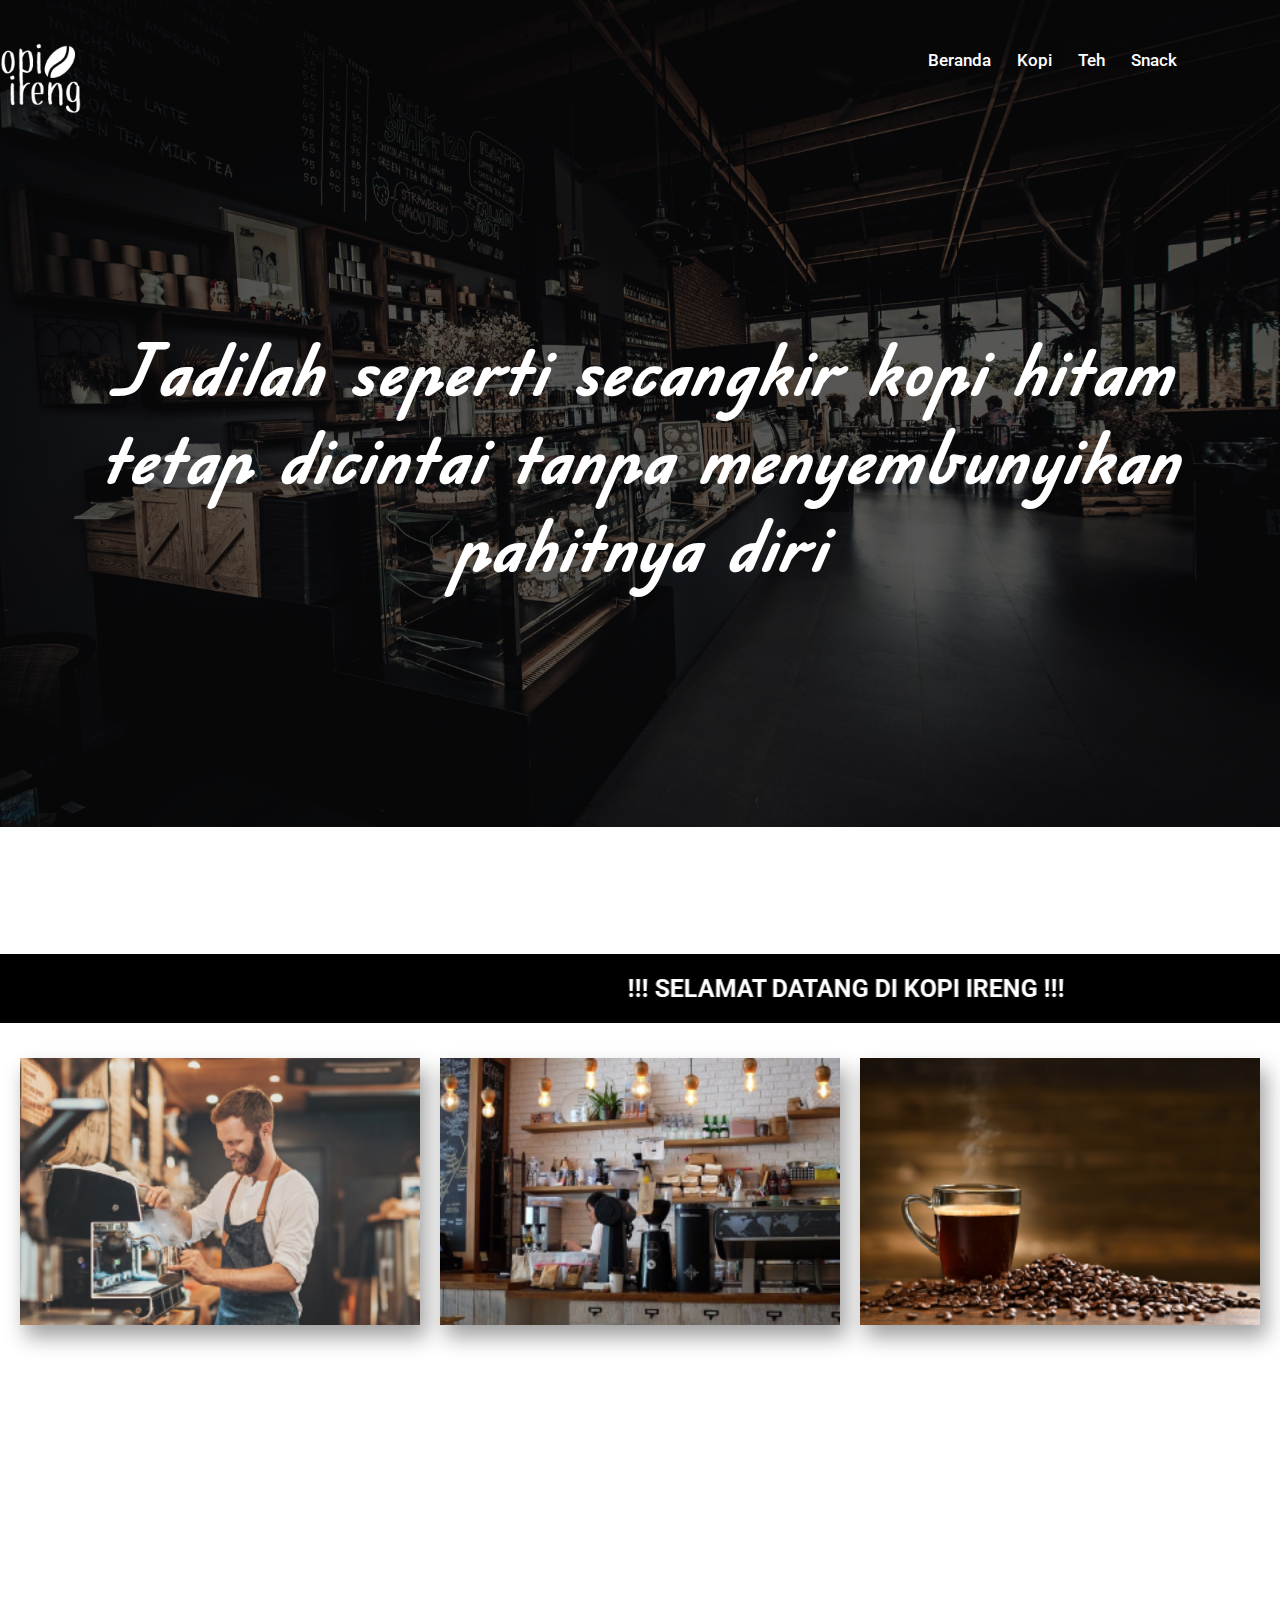
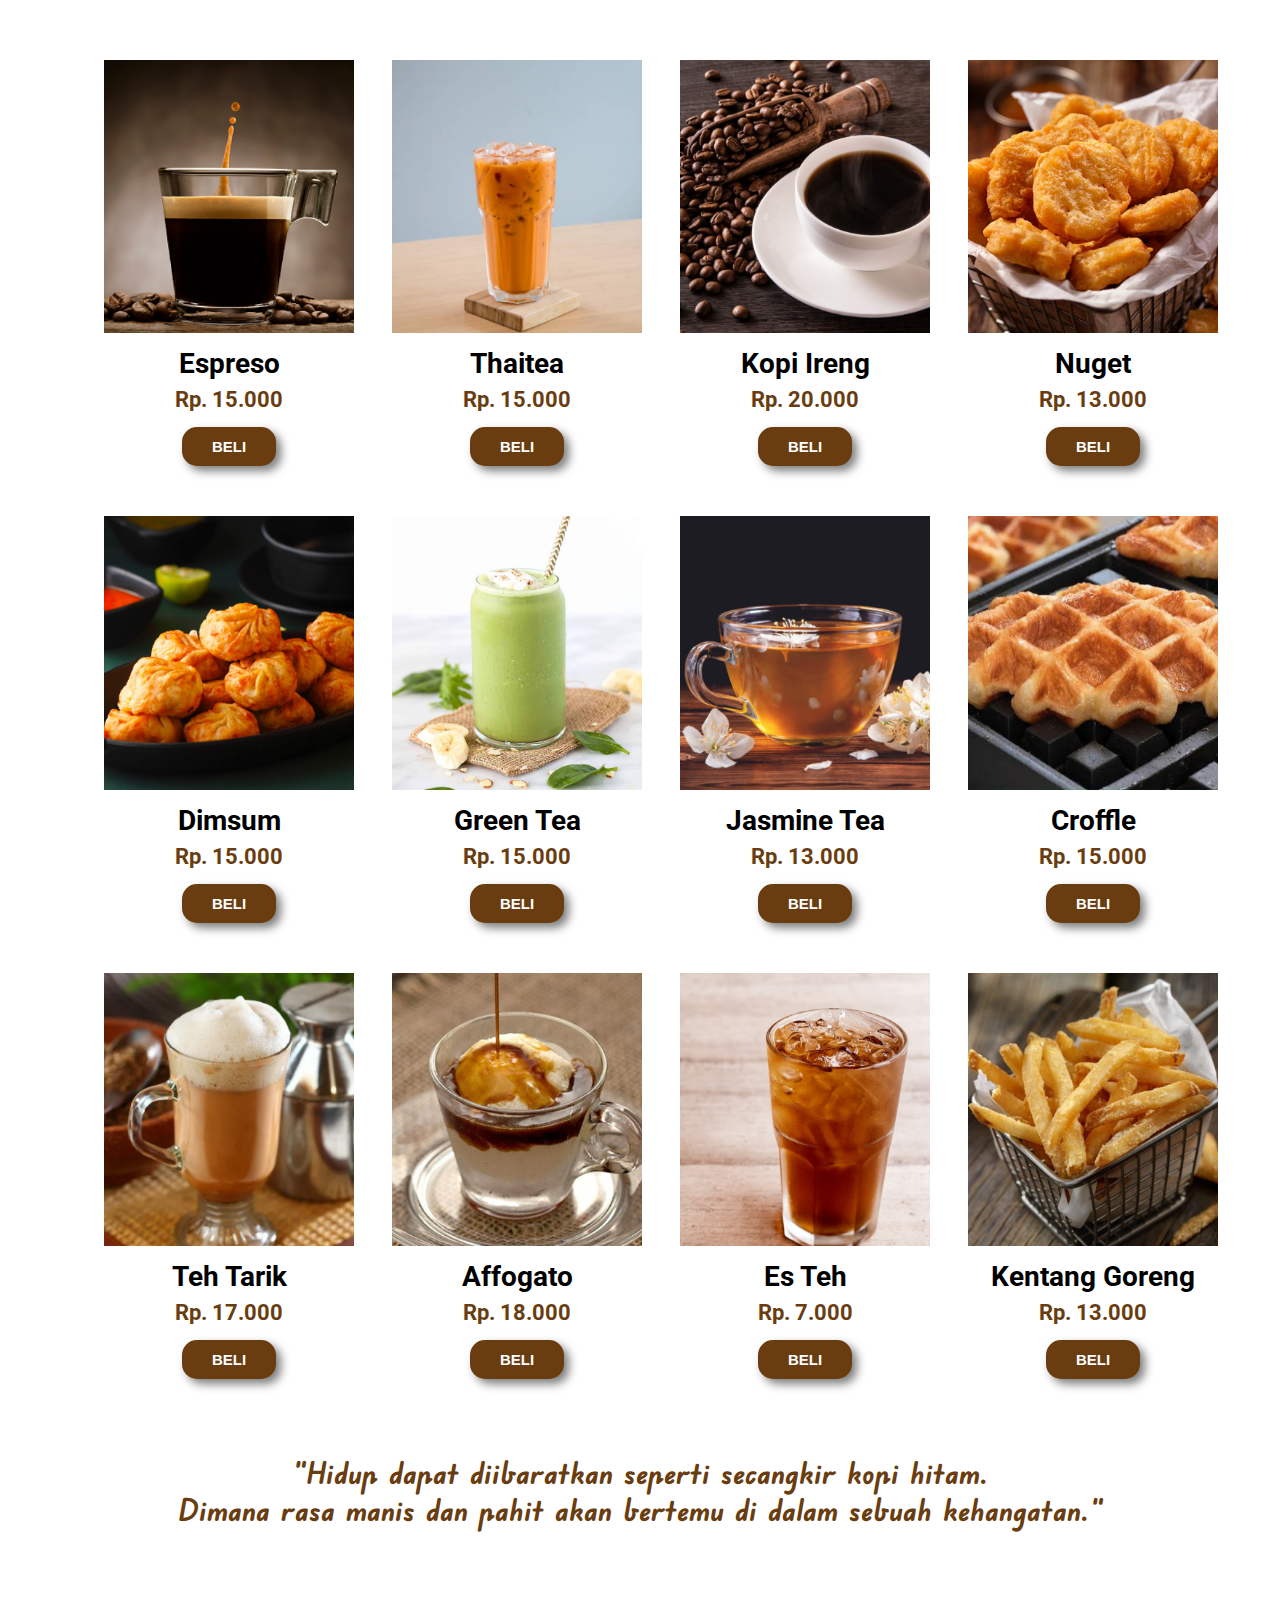
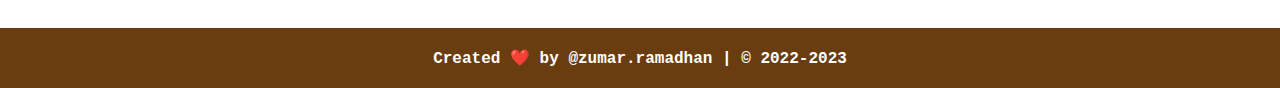
<file: index.html>
<!DOCTYPE html>
<html lang="en">
<head>
    <meta charset="UTF-8">
    <meta http-equiv="X-UA-Compatible" content="IE=edge">
    <meta name="viewport" content="width=device-width, initial-scale=1.0">
    <link rel="stylesheet" href="style.css">
    <title>Kopi Ireng</title>
</head>
<body>
    <section>
        <nav>
            <div class="navigasibar">
                <div class="logo"><img src="gambar/logo.kopiireng.png" alt=""></div>
                <div class="menu">
                    <ul>
                        <li><a href="#home" class="tombol">Beranda</a></li>
                        <li><a href="kopi.html" class="tombol">Kopi</a></li>
                        <li><a href="teh.html" class="tombol">Teh</a></li>
                        <li><a href="#kontak" class="tombol">Snack</a></li>
                    </ul>
                </div>
            </div>
        </nav>
        <div id="content">
            <article>
                <div class="judul">
                    <h1>Jadilah seperti secangkir kopi hitam</h1>
                    <h1>tetap dicintai tanpa menyembunyikan pahitnya diri</h1>
                </div>
                <div class="txt-berjalan">
                    <marquee bgcolor="#000" behavior="alternate" scrollamount="17"><h2>!!! SELAMAT DATANG DI KOPI IRENG !!!</h2></marquee>
                </div>
            </article>
        </div>
        <!--to top-->
        <button onclick="topFunction()" id="btn" title="ke atas">^</button>
    </section>

    <!--Isi-->
    <section id="isi">
        <div class="content">
            <div class="card-1" align="center">
                <img class="gbr1" src="gambar/barista1.png" alt="gambar-barista">
                <img class="gbr2" src="gambar/nyaman.png" alt="gambar-kedai">
                <img class="gbr3" src="gambar/kopikualitas.png" alt="gambar-kopihitam">
            </div>
            <aside>
                <div class="gambar" align="center">
                    <div class="foto">
                        <a href="#">
                            <img src="gambar/espresoo.png">
                            <h1>Espreso             </h1>
                            <h5>Rp. 15.000</h5>
                        </a>
                        <button><a href="#">BELI</a></button>
                    </div>
                    <div class="foto">
                        <a href="#">
                            <img src="gambar/thaitea.png">
                            <h1>Thaitea</h1>
                            <h5>Rp. 15.000</h5>
                        </a>
                        <button><a href="#">BELI</a></button>
                    </div>
                    <div class="foto">
                        <a href="#">
                            <img src="gambar/kopiireng.png">
                            <h1>Kopi Ireng</h1>
                            <h5>Rp. 20.000</h5>
                        </a>
                        <button><a href="#">BELI</a></button>
                    </div>
                    <div class="foto">
                        <a href="#">
                            <img src="gambar/nuggeet.png">
                            <h1>Nuget</h1>
                            <h5>Rp. 13.000</h5>
                        </a>
                        <button><a href="#">BELI</a></button>
                    </div>
                    <div class="foto">
                        <a href="#">
                            <img src="gambar/diimsum.png">
                            <h1>Dimsum</h1>
                            <h5>Rp. 15.000</h5>
                        </a>
                        <button><a href="#">BELI</a></button>
                    </div>
                    <div class="foto">
                        <a href="#">
                            <img src="gambar/greentea.png">
                            <h1>Green Tea</h1>
                            <h5>Rp. 15.000</h5>
                        </a>
                        <button><a href="#">BELI</a></button>
                    </div>
                    <div class="foto">
                        <a href="#">
                            <img src="gambar/jasmintea.png">
                            <h1>Jasmine Tea</h1>
                            <h5>Rp. 13.000</h5>
                        </a>
                        <button><a href="#">BELI</a></button>
                    </div>
                    <div class="foto">
                        <a href="#">
                            <img src="gambar/craffle.png">
                            <h1>Croffle</h1>
                            <h5>Rp. 15.000</h5>
                        </a>
                        <button><a href="#">BELI</a></button>
                    </div>
                    <div class="foto">
                        <a href="#">
                            <img src="gambar/tehtarik.png">
                            <h1>Teh Tarik</h1>
                            <h5>Rp. 17.000</h5>
                        </a>
                        <button><a href="#">BELI</a></button>
                    </div>
                    <div class="foto">
                        <a href="#">
                            <img src="gambar/affogatto.png">
                            <h1>Affogato</h1>
                            <h5>Rp. 18.000</h5>
                        </a>
                        <button><a href="#">BELI</a></button>
                    </div>
                    <div class="foto">
                        <a href="#">
                            <img src="gambar/esteh.png">
                            <h1>Es Teh</h1>
                            <h5>Rp. 7.000</h5>
                        </a>
                        <button><a href="#">BELI</a></button>
                    </div>
                    <div class="foto">
                        <a href="#">
                            <img src="gambar/kentang.png">
                            <h1>Kentang Goreng</h1>
                            <h5>Rp. 13.000</h5>
                        </a>
                        <button><a href="#">BELI</a></button>
                    </div>
                </div>
            </aside>
        </div>
        <article class="kata-kata">
            <p>“Hidup dapat diibaratkan seperti secangkir kopi hitam.</p>
            <p>Dimana rasa manis dan pahit akan bertemu di dalam sebuah kehangatan.”</p>
        </article>

        <!--footer-->
    <footer  class="footer">
        <p>Created ❤️ by <a href="https://instagram.com/zumar.ramadhan?igshid=YmMyMTA2M2Y=" class="text-white fw-bold">@zumar.ramadhan</a> | © 2022-2023</p>
    </footer>
    </section>
    <!--Akhri isi-->

    <!--script-->
    <script src="script.js"></script>
</body>
</html>
</file>
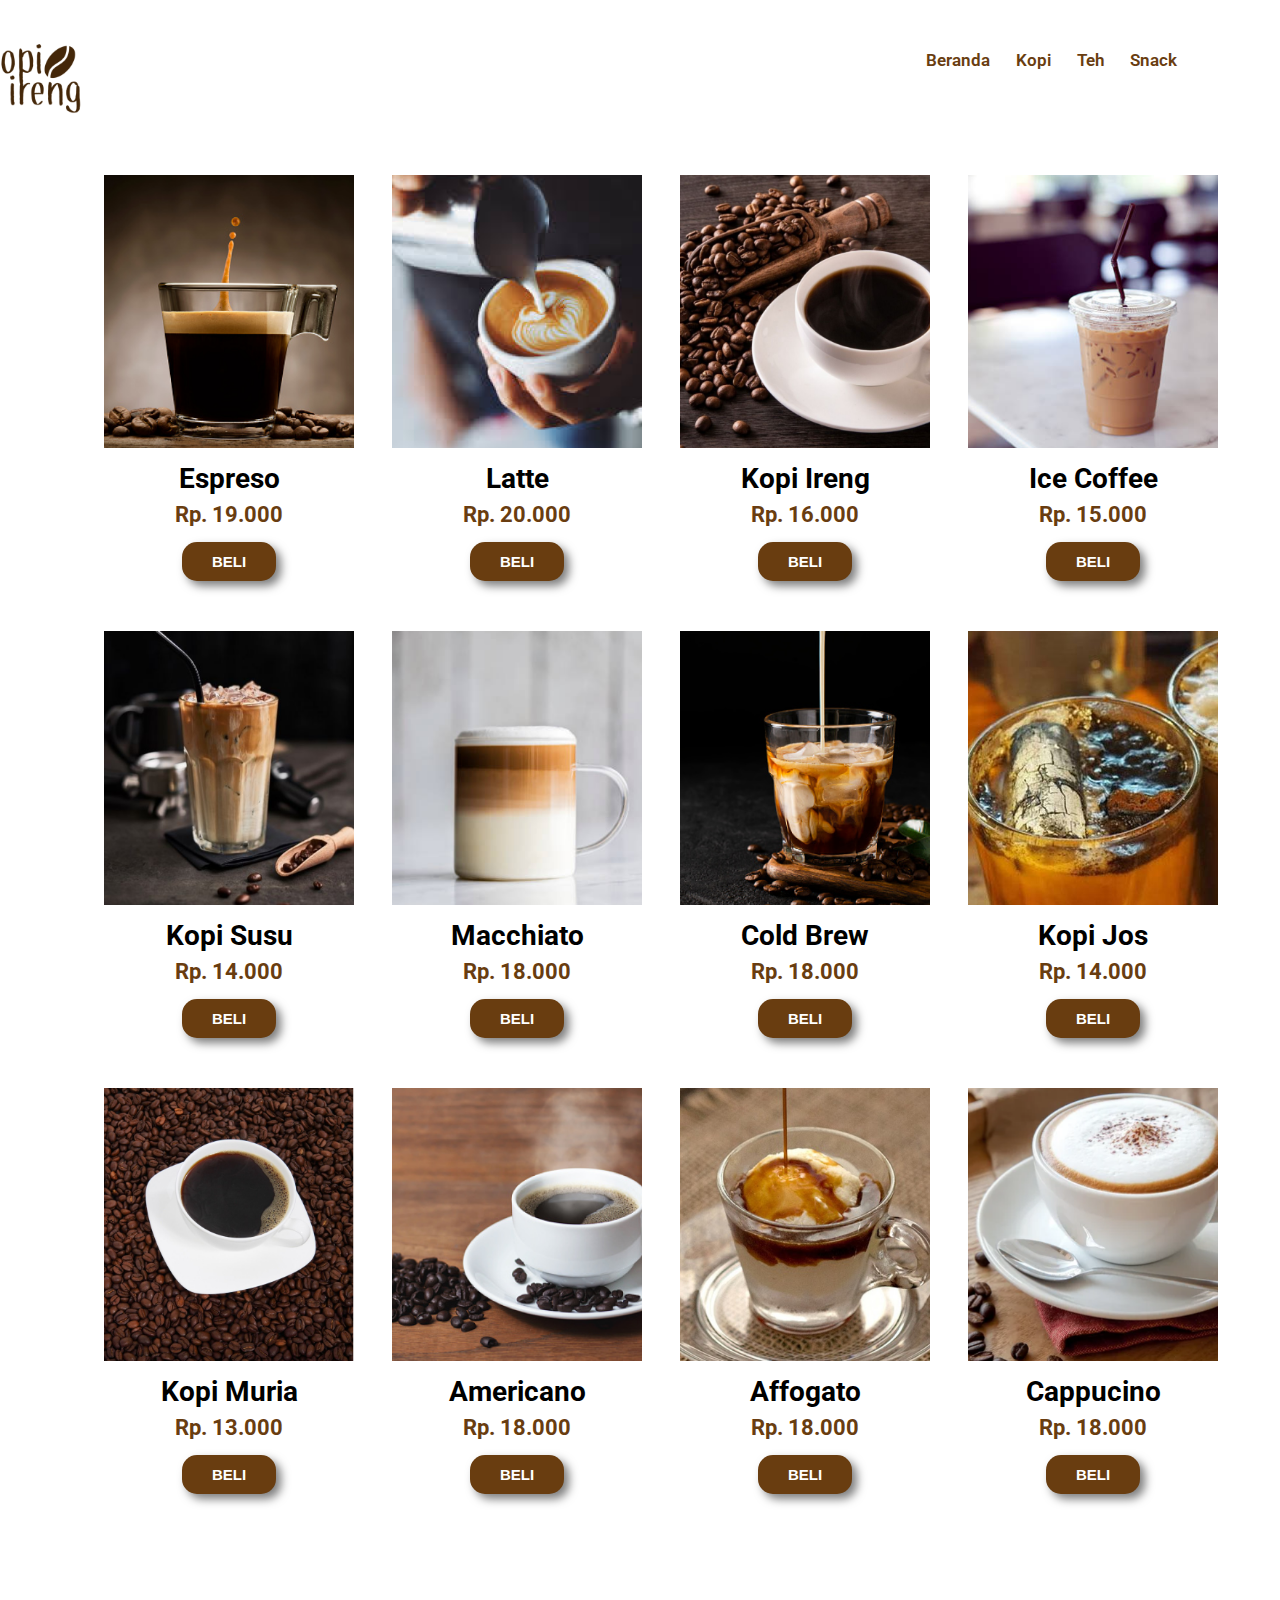
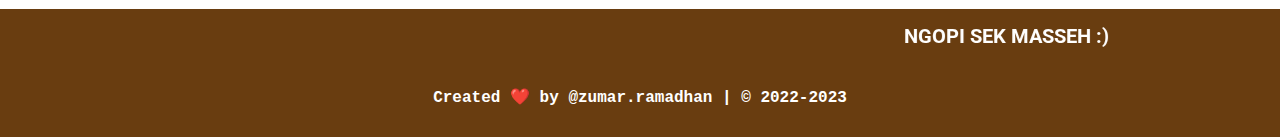
<file: kopi.html>
<!DOCTYPE html>
<html lang="en">
<head>
    <meta charset="UTF-8">
    <meta http-equiv="X-UA-Compatible" content="IE=edge">
    <meta name="viewport" content="width=device-width, initial-scale=1.0">
    <link rel="stylesheet" href="kopi.css">
    <title>Kopi Ireng</title>
</head>
<body>
    <section>
        <nav>
            <div class="navigasibar">
                <div class="logo"><img src="gambar/logo coklat.png" alt=""></div>
                <div class="menu">
                    <ul>
                        <li><a href="index.html" class="tombol">Beranda</a></li>
                        <li><a href="kopi.html" class="tombol">Kopi</a></li>
                        <li><a href="teh.html" class="tombol">Teh</a></li>
                        <li><a href="#kontak" class="tombol">Snack</a></li>
                    </ul>
                </div>
            </div>
        </nav>

        <!--article-->
        <article>
            <div class="gambar" align="center">
                <div class="foto">
                    <a href="#">
                        <img src="gambar/espresoo.png">
                        <h1>Espreso             </h1>
                        <h5>Rp. 19.000</h5>
                    </a>
                    <button><a href="#">BELI</a></button>
                </div>
                <div class="foto">
                    <a href="#">
                        <img src="gambar/caffelatte.png">
                        <h1>Latte</h1>
                        <h5>Rp. 20.000</h5>
                    </a>
                    <button><a href="#">BELI</a></button>
                </div>
                <div class="foto">
                    <a href="#">
                        <img src="gambar/kopiireng.png">
                        <h1>Kopi Ireng</h1>
                        <h5>Rp. 16.000</h5>
                    </a>
                    <button><a href="#">BELI</a></button>
                </div>
                <div class="foto">
                    <a href="#">
                        <img src="gambar/eskopi.png">
                        <h1>Ice Coffee</h1>
                        <h5>Rp. 15.000</h5>
                    </a>
                    <button><a href="#">BELI</a></button>
                </div>
                <div class="foto">
                    <a href="#">
                        <img src="gambar/kopsu.png">
                        <h1>Kopi Susu</h1>
                        <h5>Rp. 14.000</h5>
                    </a>
                    <button><a href="#">BELI</a></button>
                </div>
                <div class="foto">
                    <a href="#">
                        <img src="gambar/maacchiato.png">
                        <h1>Macchiato</h1>
                        <h5>Rp. 18.000</h5>
                    </a>
                    <button><a href="#">BELI</a></button>
                </div>
                <div class="foto">
                    <a href="#">
                        <img src="gambar/coldbrew.png">
                        <h1>Cold Brew</h1>
                        <h5>Rp. 18.000</h5>
                    </a>
                    <button><a href="#">BELI</a></button>
                </div>
                <div class="foto">
                    <a href="#">
                        <img src="gambar/kopijos.png">
                        <h1>Kopi Jos</h1>
                        <h5>Rp. 14.000</h5>
                    </a>
                    <button><a href="#">BELI</a></button>
                </div>
                <div class="foto">
                    <a href="#">
                        <img src="gambar/kopimuria.png">
                        <h1>Kopi Muria</h1>
                        <h5>Rp. 13.000</h5>
                    </a>
                    <button><a href="#">BELI</a></button>
                </div>
                <div class="foto">
                    <a href="#">
                        <img src="gambar/american.png">
                        <h1>Americano</h1>
                        <h5>Rp. 18.000</h5>
                    </a>
                    <button><a href="#">BELI</a></button>
                </div>
                <div class="foto">
                    <a href="#">
                        <img src="gambar/affogatto.png">
                        <h1>Affogato</h1>
                        <h5>Rp. 18.000</h5>
                    </a>
                    <button><a href="#">BELI</a></button>
                </div>
                <div class="foto">
                    <a href="#">
                        <img src="gambar/cap.png">
                        <h1>Cappucino</h1>
                        <h5>Rp. 18.000</h5>
                    </a>
                    <button><a href="#">BELI</a></button>
                </div>
            </div>
        </article>

        <div class="txt-berjalan">
            <marquee bgcolor="#693D10" behavior="alternate" scrollamount="17"><h2>NGOPI SEK MASSEH :)</h2></marquee>
        </div>
        <!--footer-->
        <footer  class="footer">
            <p>Created ❤️ by <a href="https://instagram.com/zumar.ramadhan?igshid=YmMyMTA2M2Y=" class="text-white fw-bold">@zumar.ramadhan</a> | © 2022-2023</p>
        </footer>

        <!--to top-->
        <button onclick="topFunction()" id="btn" title="ke atas">^</button>
    </section>

    <!--script-->
    <script src="script.js"></script>
</body>
</html>
</file>
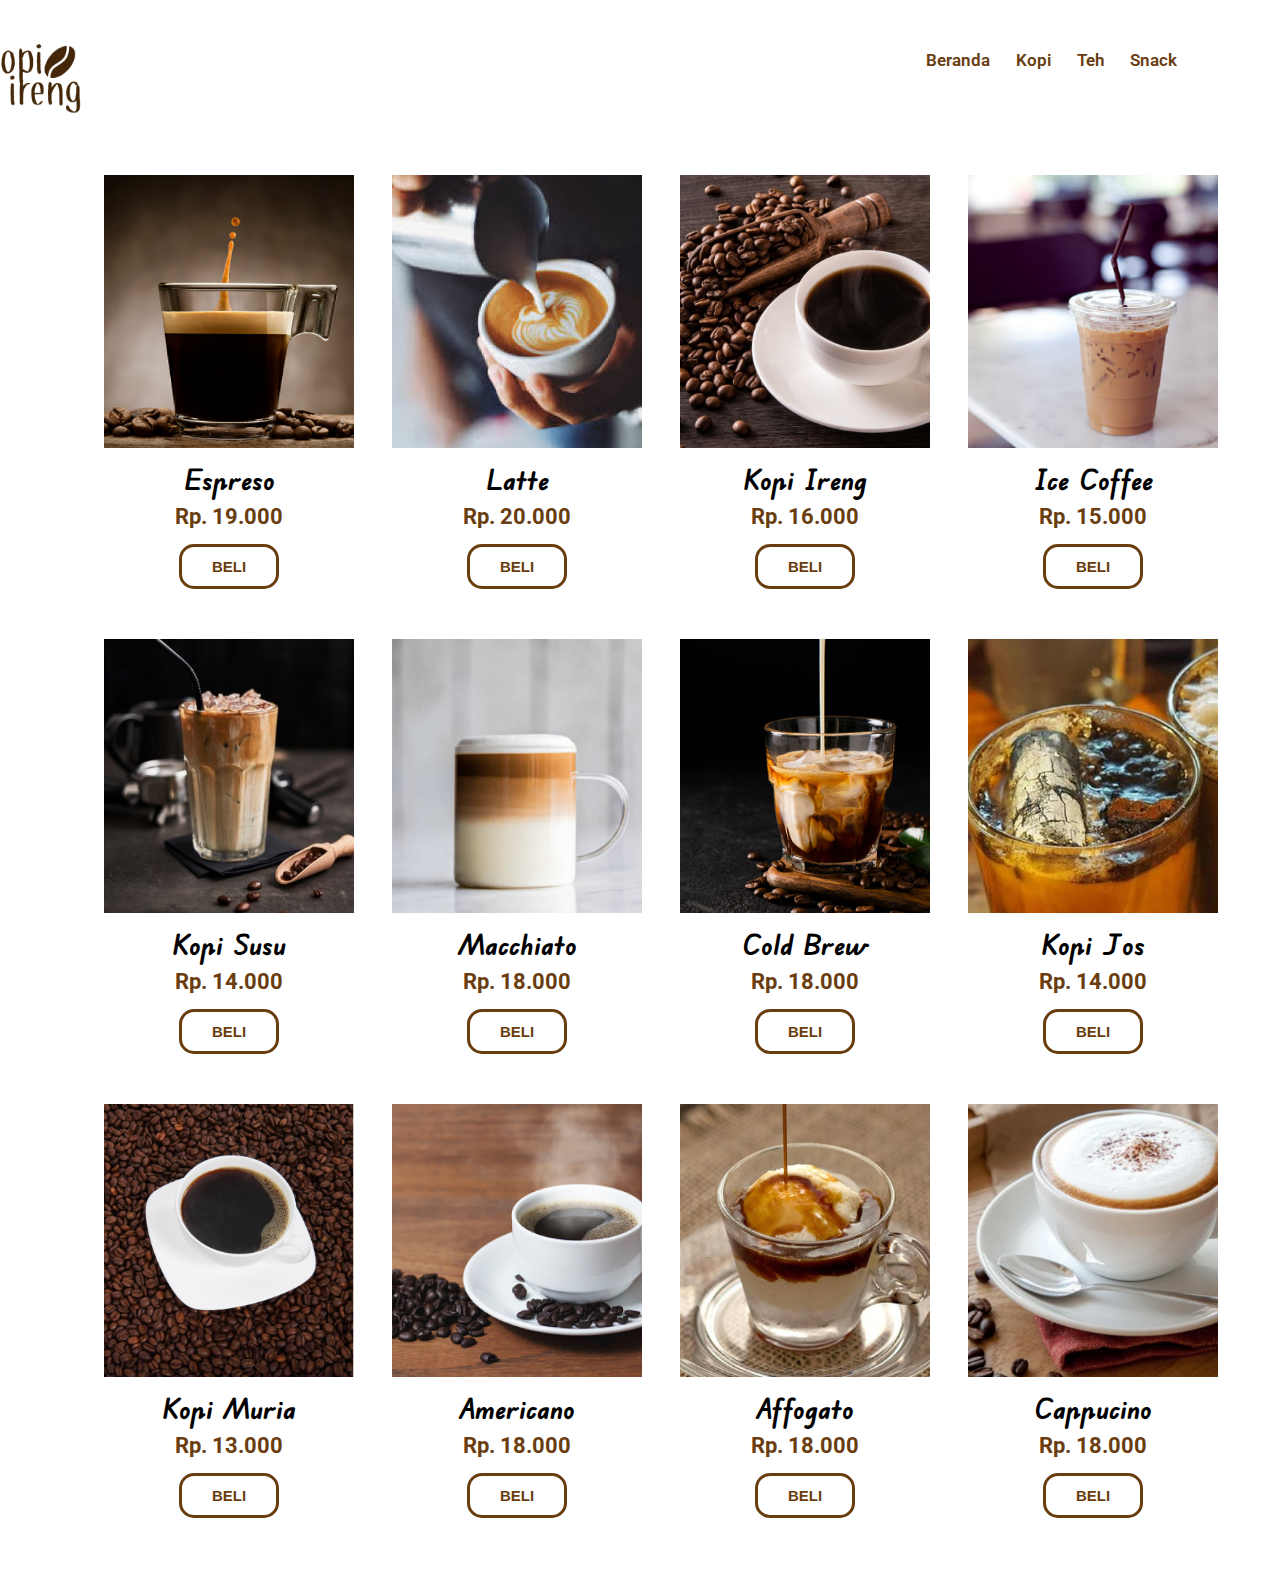
<file: teh.html>
<!DOCTYPE html>
<html lang="en">
<head>
    <meta charset="UTF-8">
    <meta http-equiv="X-UA-Compatible" content="IE=edge">
    <meta name="viewport" content="width=device-width, initial-scale=1.0">
    <link rel="stylesheet" href="teh.css">
    <title>Kopi Ireng</title>
</head>
<body>
    <section>
        <nav>
            <div class="navigasibar">
                <div class="logo"><img src="gambar/logo coklat.png" alt=""></div>
                <div class="menu">
                    <ul>
                        <li><a href="index.html" class="tombol">Beranda</a></li>
                        <li><a href="kopi.html" class="tombol">Kopi</a></li>
                        <li><a href="teh.html" class="tombol">Teh</a></li>
                        <li><a href="#kontak" class="tombol">Snack</a></li>
                    </ul>
                </div>
            </div>
        </nav>

        <!--article-->
        <article>
            <div class="gambar" align="center">
                <div class="foto">
                    <a href="#">
                        <img src="gambar/espresoo.png">
                        <h1>Espreso             </h1>
                        <h5>Rp. 19.000</h5>
                    </a>
                    <button><a href="#">BELI</a></button>
                </div>
                <div class="foto">
                    <a href="#">
                        <img src="gambar/caffelatte.png">
                        <h1>Latte</h1>
                        <h5>Rp. 20.000</h5>
                    </a>
                    <button><a href="#">BELI</a></button>
                </div>
                <div class="foto">
                    <a href="#">
                        <img src="gambar/kopiireng.png">
                        <h1>Kopi Ireng</h1>
                        <h5>Rp. 16.000</h5>
                    </a>
                    <button><a href="#">BELI</a></button>
                </div>
                <div class="foto">
                    <a href="#">
                        <img src="gambar/eskopi.png">
                        <h1>Ice Coffee</h1>
                        <h5>Rp. 15.000</h5>
                    </a>
                    <button><a href="#">BELI</a></button>
                </div>
                <div class="foto">
                    <a href="#">
                        <img src="gambar/kopsu.png">
                        <h1>Kopi Susu</h1>
                        <h5>Rp. 14.000</h5>
                    </a>
                    <button><a href="#">BELI</a></button>
                </div>
                <div class="foto">
                    <a href="#">
                        <img src="gambar/maacchiato.png">
                        <h1>Macchiato</h1>
                        <h5>Rp. 18.000</h5>
                    </a>
                    <button><a href="#">BELI</a></button>
                </div>
                <div class="foto">
                    <a href="#">
                        <img src="gambar/coldbrew.png">
                        <h1>Cold Brew</h1>
                        <h5>Rp. 18.000</h5>
                    </a>
                    <button><a href="#">BELI</a></button>
                </div>
                <div class="foto">
                    <a href="#">
                        <img src="gambar/kopijos.png">
                        <h1>Kopi Jos</h1>
                        <h5>Rp. 14.000</h5>
                    </a>
                    <button><a href="#">BELI</a></button>
                </div>
                <div class="foto">
                    <a href="#">
                        <img src="gambar/kopimuria.png">
                        <h1>Kopi Muria</h1>
                        <h5>Rp. 13.000</h5>
                    </a>
                    <button><a href="#">BELI</a></button>
                </div>
                <div class="foto">
                    <a href="#">
                        <img src="gambar/american.png">
                        <h1>Americano</h1>
                        <h5>Rp. 18.000</h5>
                    </a>
                    <button><a href="#">BELI</a></button>
                </div>
                <div class="foto">
                    <a href="#">
                        <img src="gambar/affogatto.png">
                        <h1>Affogato</h1>
                        <h5>Rp. 18.000</h5>
                    </a>
                    <button><a href="#">BELI</a></button>
                </div>
                <div class="foto">
                    <a href="#">
                        <img src="gambar/cap.png">
                        <h1>Cappucino</h1>
                        <h5>Rp. 18.000</h5>
                    </a>
                    <button><a href="#">BELI</a></button>
                </div>
            </div>
        </article>

        <!--to top-->
        <button onclick="topFunction()" id="btn" title="ke atas">^</button>
    </section>
    
    <script src="script.js"></script>
</body>
</html>
</file>
<file: style.css>
/*google font*/
@import url('https://fonts.googleapis.com/css2?family=Barlow+Condensed&family=Edu+VIC+WA+NT+Beginner&family=Kanit:ital,wght@1,200&family=Roboto:wght@500;700&family=Staatliches&display=swap');


*{
    text-decoration: none;
    margin: 0;
    scroll-behavior: smooth;
}
html{
    background-image: url('gambar/tempatkami.png');
    background-size: contain;
    background-repeat: no-repeat;
}
section {
    height: 90vh;
}
.body{
    min-width: 2000px;
    margin: 0;
    padding: 0;
}

/*Navbar*/
.navigasibar{
    width: 1100px;
    margin: auto;
    position: relative;
}
.menu{
    float: right;
}

.logo img{
    width: 180px;
    margin-top: -15px;
    margin-left: -150px;
    float: left;
}

nav{
    width: 100%;
    margin: auto;
    display: flex;
    line-height: 70px;
    top: 0;
    background: #44280900;
    z-index: 1;
}

nav ul{
    list-style-type: none;
    margin: 0;
    padding-top: 25px;
    overflow: hidden;
}

nav ul li{
    float: left;
}

nav ul li a{
    color:white;
    font-size: 17px;
    font-family: 'Roboto', sans-serif;
    font-weight: 500;
    text-align: center;
    padding: 10px 13px 10px 13px;
    text-decoration: none;
}

nav ul li a:hover{
    transition: 0.3s;
    text-decoration: none;
    background-color: #693D10;
    padding: 7px 15px 7px 15px;
    border-radius: 20px;
    color: #ffffff;
}
/*Akhir Navbar*/


.judul{
    text-align: center;
    color: white;
    margin-top: 160px;
    font-size: 35px;
    font-style: italic;
    font-family: 'Edu VIC WA NT Beginner', cursive;
}
.txt-berjalan{
    margin-top: 365px;
}
.txt-berjalan h2{
    color: #ffffff;
    font-size: 25px;
    padding: 20px;
    font-family: 'Roboto', sans-serif;
}

/*to top*/
#btn{
    display: none;
  position: fixed;
  bottom: 30px;
  right: 30px;
  z-index: 99; 
  border: none; 
  outline: none;
  background-color: #693D10;
  color: white;
  font-weight: bold;
  font-size: 30px;
  cursor: pointer; 
  padding: 12px 15px 12px 15px; 
  border-radius: 10px;
  font-size: 20px;
  box-shadow: 5px 10px 18px rgba(0, 0, 0, 0.382);
}

#btn:hover{
    background-color: #5c3712;
    transform: translateY(5px);
    transition: 0.2s;
}

.card-1{
    height: 100vh;
    margin-top: 90px;
    padding-top: 150px;
}
.card-1 img{
    width: 400px;
    margin: 8px;
    box-shadow: 6px 12px 20px rgba(0, 0, 0, 0.382);
    cursor: pointer;
}
.card-1 .gbr1:hover{
    transform: translateY(-15px);
    transition: ease-in-out 0.3s;
}
.card-1 .gbr2:hover{
    transform: translateY(-15px);
    transition: ease-in-out 0.3s;
}
.card-1 .gbr3:hover{
    transform: translateY(-15px);
    transition: ease-in-out 0.3s;
}
#isi{
    height: 100vh;
}
.content{
    background-color: white;
}

/*aside-gambar*/
.gambar{
    width: 90%;
    display: grid;
    grid-template-columns: 1fr 1fr 1fr 1fr;
    margin-top: -300px;
    margin-left: 75px;
    font-family: 'Roboto', sans-serif;
    padding: 10px;
}

.foto img{
    width: 250px;
    margin-bottom: 10px;
}

.foto a h1{
    color: black;
    font-size: 28px;
}

.foto a h5{
    color: #693D10;
    font-size: 22px;
    margin-top: 7px;
}

.foto button{
    background-color: #693D10;
    padding: 11px 30px 11px 30px;
    border: 0px;
    border-radius: 15px;
    margin-top: 15px;
    margin-bottom: 50px;
    box-shadow: 5px 5px 10px rgba(0, 0, 0, 0.513);
    cursor: pointer;
}

.foto button a{
    color: white;
    font-weight: bold;
    font-size: 15px;
    font-family: sans-serif;
}

.foto button:hover{
    transform: translateY(-5px);
    transition: 0.3s;
}

.kata-kata{
    font-size: 30px;
    color: #693D10;
    text-align: center;
    justify-content: center;
    margin-top: 15px;
    font-family:'Edu VIC WA NT Beginner', cursive;
    font-weight: bold;
}

/*footer*/
.footer {
    padding: 20px;
    background-color: #693D10;
    position: relative;
    margin-top: 100px;
    font-family: 'Courier New', monospace;
    font-weight: bold;
}
  
.footer p {
    text-align: center;
    color: white;
}
  
.footer a {
    color: white;
}
</file>
<file: kopi.css>
@import url('https://fonts.googleapis.com/css2?family=Barlow+Condensed&family=Edu+VIC+WA+NT+Beginner&family=Kanit:ital,wght@1,200&family=Roboto:wght@500;700&family=Staatliches&display=swap');


*{
    text-decoration: none;
    margin: 0;
    scroll-behavior: smooth;
}
html{
    background-size: contain;
    background-repeat: no-repeat;
}
section {
    height: 100vh;
}
.body{
    min-width: 2000px;
    margin: 0;
    padding: 0;
}

/*Navbar*/
.navigasibar{
    width: 1100px;
    margin: auto;
    position: relative;
}
.menu{
    float: right;
}

.logo img{
    width: 180px;
    margin-top: -15px;
    margin-left: -150px;
    float: left;
}

nav{
    width: 100%;
    margin: auto;
    display: flex;
    line-height: 70px;
    top: 0;
    background: #44280900;
    z-index: 1;
}

nav ul{
    list-style-type: none;
    margin: 0;
    padding-top: 25px;
    overflow: hidden;
}

nav ul li{
    float: left;
}

nav ul li a{
    color:#693D10;
    font-size: 17px;
    font-family: 'Roboto', sans-serif;
    font-weight: 500;
    text-align: center;
    padding: 10px 13px 10px 13px;
    text-decoration: none;
    font-weight: 600;
}

nav ul li a:hover{
    transition: 0.3s;
    text-decoration: none;
    background-color: #693D10;
    padding: 7px 15px 7px 15px;
    border-radius: 20px;
    color: #ffffff;
}
/*Akhir Navbar*/



.txt-berjalan{
    margin-top: 375px;
}
.txt-berjalan h2{
    color: white;
    font-size: 25px;
    padding: 20px;
    font-family: 'Roboto', sans-serif;
}

/*to top*/
#btn{
    display: none;
  position: fixed;
  bottom: 30px;
  right: 30px;
  z-index: 99; 
  border: none; 
  outline: none;
  background-color: #693D10;
  color: white;
  font-weight: bold;
  font-size: 30px;
  cursor: pointer; 
  padding: 12px 15px 12px 15px; 
  border-radius: 10px;
  font-size: 20px;
  box-shadow: 5px 10px 18px rgba(0, 0, 0, 0.382);
}

#btn:hover{
    background-color: #5c3712;
    transform: translateY(5px);
    transition: 0.2s;
}


/*article*/
article{
    margin-top: 300px;
}

.gambar{
    width: 90%;
    display: grid;
    grid-template-columns: 1fr 1fr 1fr 1fr;
    margin-top: -300px;
    margin-left: 75px;
    font-family: 'Roboto', sans-serif;
    padding: 10px;
}

.foto img{
    width: 250px;
    margin-bottom: 10px;
}

.foto a h1{
    color: black;
    font-size: 28px;
}

.foto a h5{
    color: #693D10;
    font-size: 22px;
    margin-top: 7px;
}

.foto button{
    background-color: #693D10;
    padding: 11px 30px 11px 30px;
    border: 0px;
    border-radius: 15px;
    margin-top: 15px;
    margin-bottom: 50px;
    box-shadow: 5px 5px 10px rgba(0, 0, 0, 0.513);
    cursor: pointer;
}

.foto button a{
    color: white;
    font-weight: bold;
    font-size: 15px;
    font-family: sans-serif;
}

.foto button:hover{
    transform: translateY(-5px);
    transition: 0.3s;
}

.txt-berjalan{
    margin-top: 55px;
}
.txt-berjalan h2{
    color: #ffffff;
    font-size: 20px;
    padding: 15px;
    font-family: 'Roboto', sans-serif;
}

/*footer*/
.footer {
    padding: 30px;
    background-color: #693D10;
    position: relative;
    margin-top: -10px;
    font-family: 'Courier New', monospace;
    font-weight: bold;
}
  
.footer p {
    text-align: center;
    color: white;
}
  
.footer a {
    color: white;
}
</file>
<file: teh.css>
@import url('https://fonts.googleapis.com/css2?family=Barlow+Condensed&family=Edu+VIC+WA+NT+Beginner&family=Kanit:ital,wght@1,200&family=Roboto:wght@500;700&family=Staatliches&display=swap');


*{
    text-decoration: none;
    margin: 0;
    scroll-behavior: smooth;
}
html{
    background-size: contain;
    background-repeat: no-repeat;
}
section {
    height: 100vh;
}
.body{
    min-width: 2000px;
    margin: 0;
    padding: 0;
}

/*Navbar*/
.navigasibar{
    width: 1100px;
    margin: auto;
    position: relative;
}
.menu{
    float: right;
}

.logo img{
    width: 180px;
    margin-top: -15px;
    margin-left: -150px;
    float: left;
}

nav{
    width: 100%;
    margin: auto;
    display: flex;
    line-height: 70px;
    top: 0;
    background: #44280900;
    z-index: 1;
}

nav ul{
    list-style-type: none;
    margin: 0;
    padding-top: 25px;
    overflow: hidden;
}

nav ul li{
    float: left;
}

nav ul li a{
    color:#693D10;
    font-size: 17px;
    font-family: 'Roboto', sans-serif;
    font-weight: 500;
    text-align: center;
    padding: 10px 13px 10px 13px;
    text-decoration: none;
    font-weight: 600;
}

nav ul li a:hover{
    transition: 0.3s;
    text-decoration: none;
    background-color: #693D10;
    padding: 7px 15px 7px 15px;
    border-radius: 20px;
    color: #ffffff;
}
/*Akhir Navbar*/

/*article*/
article{
    margin-top: 300px;
}

.gambar{
    width: 90%;
    display: grid;
    grid-template-columns: 1fr 1fr 1fr 1fr;
    margin-top: -300px;
    margin-left: 75px;
    font-family: 'Roboto', sans-serif;
    padding: 10px;
}

.foto img{
    width: 250px;
    margin-bottom: 10px;
}

.foto a h1{
    color: black;
    font-size: 28px;
    font-family: 'Edu VIC WA NT Beginner', cursive;
}

.foto a h5{
    color: #693D10;
    font-size: 22px;
    margin-top: 7px;
}

.foto button{
    background-color: #fff;
    padding: 11px 30px 11px 30px;
    border: 3px solid #693D10;
    border-radius: 15px;
    margin-top: 15px;
    margin-bottom: 50px;
    cursor: pointer;
}

.foto button a{
    color: #693D10;
    font-weight: bold;
    font-size: 15px;
    font-family: sans-serif;
}

.foto button:hover{
    transform: translateY(-5px);
    transition: 0.3s;
    background-color: #693D10;
    text-decoration: none;
}

.foto button a:hover{
    color: #fff;
}

/*to top*/
#btn{
    display: none;
  position: fixed;
  bottom: 30px;
  right: 30px;
  z-index: 99; 
  border: none; 
  outline: none;
  background-color: #693D10;
  color: white;
  font-weight: bold;
  font-size: 30px;
  cursor: pointer; 
  padding: 12px 15px 12px 15px; 
  border-radius: 10px;
  font-size: 20px;
  box-shadow: 5px 10px 18px rgba(0, 0, 0, 0.382);
}

#btn:hover{
    background-color: #5c3712;
    transform: translateY(5px);
    transition: 0.2s;
}
</file>
